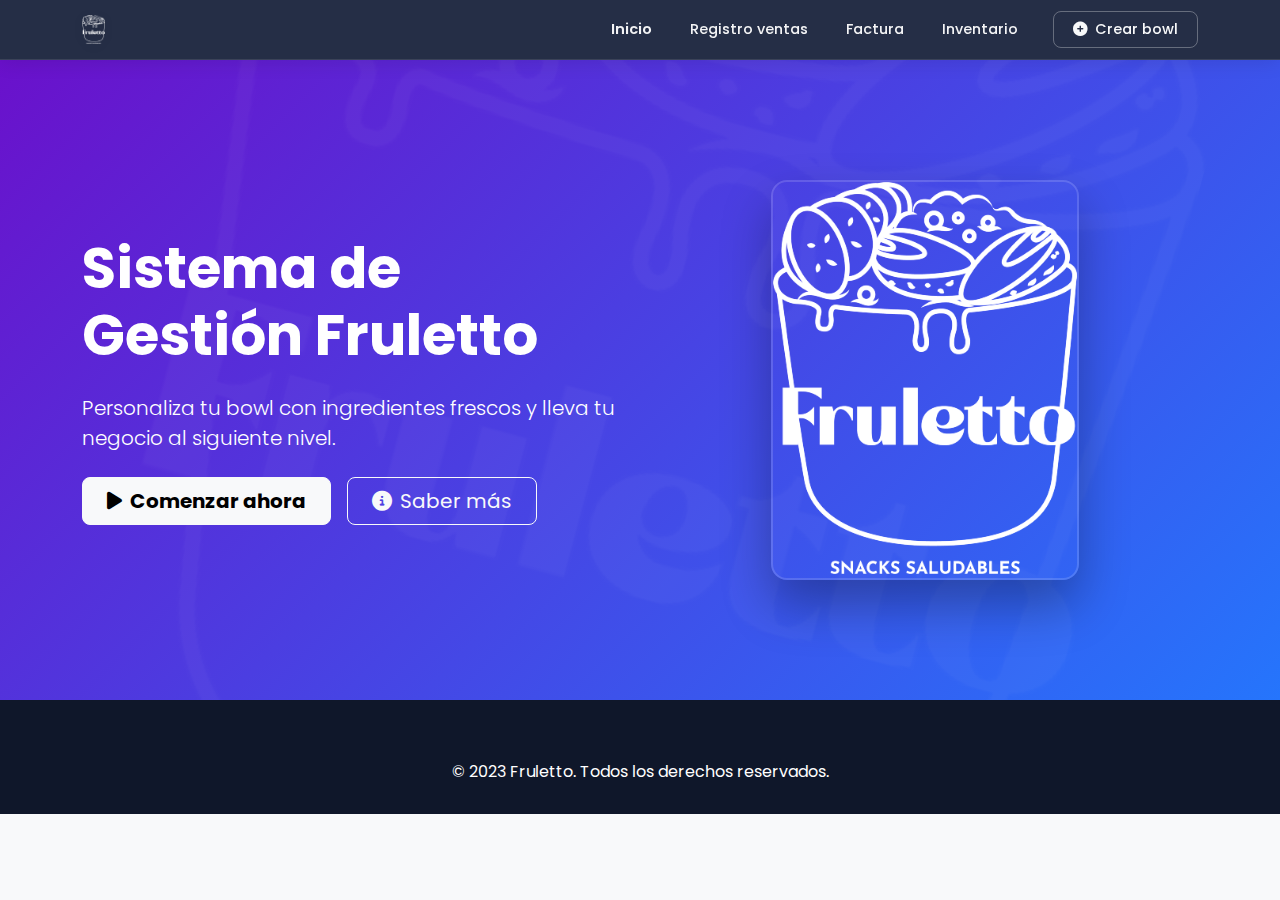
<file: index.html>
<!DOCTYPE html>
<html lang="es">
<head>
    <meta charset="UTF-8">
    <meta name="viewport" content="width=device-width, initial-scale=1.0">
    <title>Gestión Fruletto | Inicio</title>
    <!-- Bootstrap 5 CSS -->
    <link href="https://cdn.jsdelivr.net/npm/bootstrap@5.3.0/dist/css/bootstrap.min.css" rel="stylesheet">
    <!-- Font Awesome Icons -->
    <link rel="stylesheet" href="https://cdnjs.cloudflare.com/ajax/libs/font-awesome/6.4.0/css/all.min.css">
    <!-- Google Fonts (Poppins) -->
    <link href="https://fonts.googleapis.com/css2?family=Poppins:wght@300;400;500;600;700&display=swap" rel="stylesheet">
    <!-- CSS personalizado -->
    <style>
        :root {
            --header-bg: rgba(25, 35, 60, 0.95);
            --text-light: rgba(255, 255, 255, 0.95);
            --primary-gradient: linear-gradient(135deg, #6a11cb 0%, #2575fc 100%);
            --footer-bg: #0f172a;
        }
        body {
            font-family: 'Poppins', sans-serif;
            padding-top: 60px;
            background-color: #f8f9fa;
        }
        
        /* ---- HEADER PROFESIONAL ---- */
        .navbar {
            background: var(--header-bg) !important;
            backdrop-filter: blur(8px);
            -webkit-backdrop-filter: blur(8px);
            padding: 0.5rem 0;
            min-height: 60px;
            border-bottom: 1px solid rgba(255, 255, 255, 0.1);
            box-shadow: 0 2px 20px rgba(0, 0, 0, 0.1);
        }
        .navbar-brand {
            display: flex;
            align-items: center;
            height: 40px;
        }
        .navbar-brand img {
            height: 100%;
            width: auto;
            object-fit: contain;
            filter: drop-shadow(0 2px 4px rgba(0,0,0,0.2));
            transition: all 0.3s ease;
        }
        .navbar-brand:hover img {
            transform: scale(3);
        }
        .nav-link {
            color: var(--text-light) !important;
            font-weight: 500;
            font-size: 0.9rem;
            padding: 0.5rem 1rem !important;
            margin: 0 3px;
            position: relative;
        }
        .nav-link:hover {
            color: white !important;
        }
        .nav-link.active {
            font-weight: 600;
        }
        .nav-link::after {
            content: '';
            position: absolute;
            width: 0;
            height: 2px;
            bottom: 0;
            left: 50%;
            transform: translateX(-50%);
            background: white;
            transition: width 0.3s ease;
        }
        .nav-link:hover::after {
            width: 70%;
        }
        .btn-header {
            border: 1px solid rgba(255, 255, 255, 0.3);
            border-radius: 8px;
            padding: 0.4rem 1.2rem !important;
            font-size: 0.9rem;
            font-weight: 500;
            transition: all 0.3s ease;
        }
        .btn-header:hover {
            background: rgba(255, 255, 255, 0.15);
            transform: translateY(-2px);
            box-shadow: 0 4px 12px rgba(0, 0, 0, 0.15);
        }
        
        /* ---- HERO SECTION ---- */
        .hero {
            background: var(--primary-gradient);
            color: white;
            padding: 120px 0;
            position: relative;
            overflow: hidden;
        }
        .hero::before {
            content: "";
            position: absolute;
            top: -50%;
            left: -50%;
            right: -50%;
            bottom: -50%;
            background: url('img/Logo.png') center/contain no-repeat;
            opacity: 0.03;
            z-index: 0;
            transform: rotate(15deg);
        }
        .hero-content {
            position: relative;
            z-index: 1;
        }
        .hero img.featured-img {
            max-width: 100%;
            max-height: 400px;
            border-radius: 16px;
            box-shadow: 0 25px 50px rgba(0,0,0,0.3);
            border: 2px solid rgba(255,255,255,0.15);
            animation: float 6s ease-in-out infinite;
        }
        @keyframes float {
            0%, 100% { transform: translateY(0); }
            50% { transform: translateY(-20px); }
        }
        
        /* ---- FOOTER PROFESIONAL ---- */
        footer {
            background: var(--footer-bg);
            color: white;
            padding: 60px 0 30px;
            position: relative;
        }
        .footer-logo {
            width: 120px;
            margin-bottom: 20px;
            filter: brightness(0) invert(1);
        }
        .social-icons a {
            color: white;
            font-size: 1.2rem;
            margin: 0 10px;
            transition: all 0.3s ease;
        }
        .social-icons a:hover {
            transform: translateY(-3px);
            color: #2575fc;
        }
        .footer-links {
            display: flex;
            justify-content: center;
            flex-wrap: wrap;
            gap: 20px;
            margin: 30px 0;
        }
        .footer-links a {
            color: rgba(255, 255, 255, 0.7);
            text-decoration: none;
            transition: all 0.3s ease;
        }
        .footer-links a:hover {
            color: white;
        }
    </style>
</head>
<body>
    <!-- ========== HEADER ========== -->
    <nav class="navbar navbar-expand-lg navbar-dark fixed-top">
        <div class="container">
            <a class="navbar-brand" href="index.html">
                <img src="img/Logo.png" alt="Fruletto">
            </a>
            <button class="navbar-toggler" type="button" data-bs-toggle="collapse" data-bs-target="#navbarNav">
                <span class="navbar-toggler-icon"></span>
            </button>
            <div class="collapse navbar-collapse" id="navbarNav">
                <ul class="navbar-nav ms-auto mb-2 mb-lg-0">
                    <li class="nav-item"><a class="nav-link active" href="index.html">Inicio</a></li>
                    <li class="nav-item"><a class="nav-link" href="reporte.html">Registro ventas</a></li>
                    <li class="nav-item"><a class="nav-link" href="factura.html">Factura</a></li>
                    <li class="nav-item"><a class="nav-link" href="inventario.html">Inventario</a></li>
                </ul>
                <a href="crea_bowl.html" class="btn btn-outline-light btn-header ms-3">
                    <i class="fas fa-plus-circle me-2"></i>Crear bowl
                </a>
            </div>
        </div>
    </nav>

    <!-- ========== HERO SECTION ========== -->
    <section class="hero">
        <div class="container hero-content">
            <div class="row align-items-center">
                <div class="col-lg-6 text-center text-lg-start mb-5 mb-lg-0">
                    <h1 class="display-4 fw-bold mb-4">Sistema de Gestión Fruletto</h1>
                    <p class="lead mb-4">Personaliza tu bowl con ingredientes frescos y lleva tu negocio al siguiente nivel.</p>
                    <div class="d-flex flex-wrap gap-3 justify-content-center justify-content-lg-start">
                        <a href="crea_bowl.html" class="btn btn-light btn-lg px-4 py-2 fw-bold">
                            <i class="fas fa-play me-2"></i>Comenzar ahora
                        </a>
                        <a href="#features" class="btn btn-outline-light btn-lg px-4 py-2">
                            <i class="fas fa-info-circle me-2"></i>Saber más
                        </a>
                    </div>
                </div>
                <div class="col-lg-6 text-center">
                    <img src="img/Logo.png" alt="Bowl Fruletto" class="featured-img img-fluid">
                </div>
            </div>
        </div>
    </section>

    <!-- ========== FOOTER ========== -->
    <footer>
        <div class="container text-center">
            <p class="mb-0">&copy; 2023 Fruletto. Todos los derechos reservados.</p>
        </div>
    </footer>

    <!-- Bootstrap JS Bundle + Popper -->
    <script src="https://cdn.jsdelivr.net/npm/bootstrap@5.3.0/dist/js/bootstrap.bundle.min.js"></script>
</body>
</html>
</file>
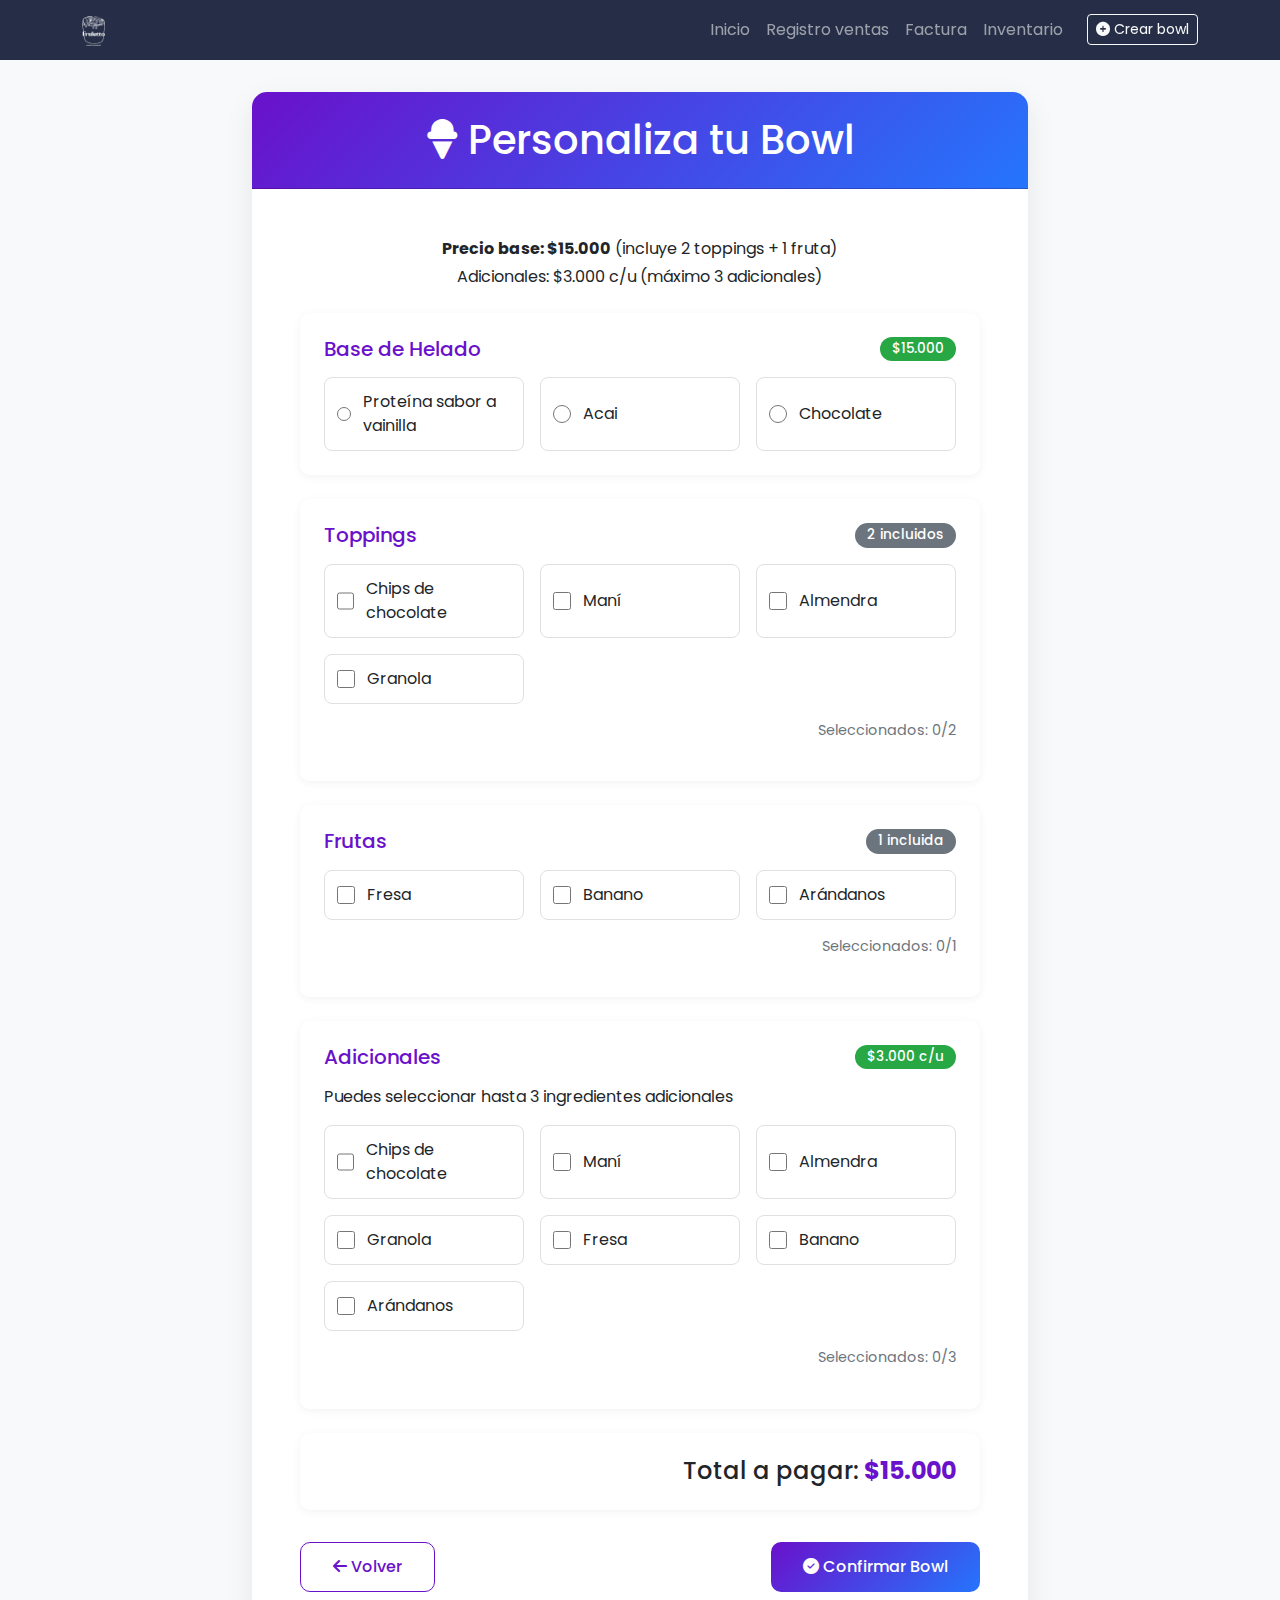
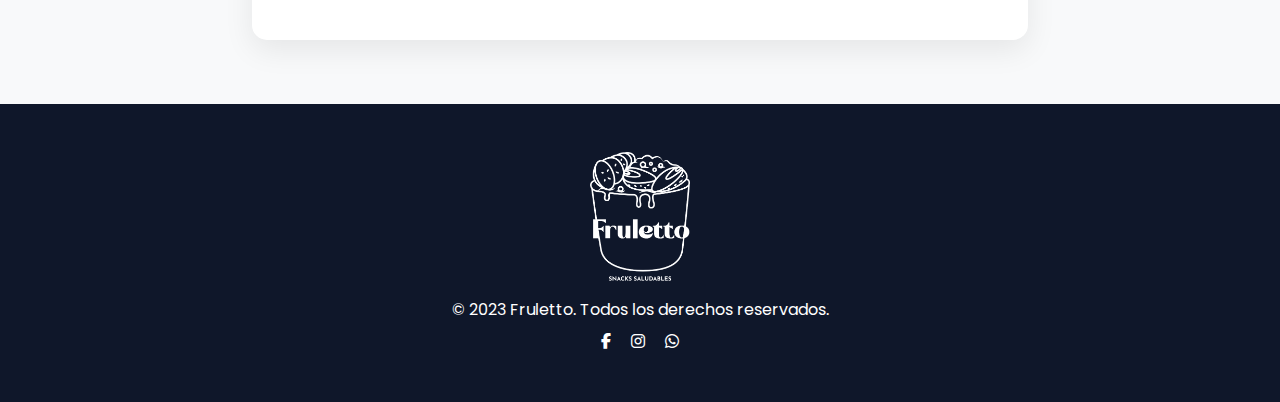
<file: crea_bowl.html>
<!DOCTYPE html>
<html lang="es">
<head>
    <meta charset="UTF-8">
    <meta name="viewport" content="width=device-width, initial-scale=1.0">
    <title>Preparación de Bowl Personalizado | Fruletto</title>
    <!-- Bootstrap 5 -->
    <link href="https://cdn.jsdelivr.net/npm/bootstrap@5.3.0/dist/css/bootstrap.min.css" rel="stylesheet">
    <!-- Font Awesome -->
    <link rel="stylesheet" href="https://cdnjs.cloudflare.com/ajax/libs/font-awesome/6.4.0/css/all.min.css">
    <!-- Google Fonts -->
    <link href="https://fonts.googleapis.com/css2?family=Poppins:wght@300;400;500;600;700&display=swap" rel="stylesheet">
    <style>
        :root {
            --header-bg: rgba(25, 35, 60, 0.95);
            --primary-color: #6a11cb;
            --secondary-color: #2575fc;
            --footer-bg: #0f172a;
            --success-color: #28a745;
        }

        body {
            font-family: 'Poppins', sans-serif;
            background-color: #f8f9fa;
            padding-top: 60px;
            color: #333;
        }

        /* Header consistente */
        .navbar {
            background: var(--header-bg) !important;
            backdrop-filter: blur(8px);
            -webkit-backdrop-filter: blur(8px);
            padding: 0.5rem 0;
            min-height: 60px;
        }

        .navbar-brand img {
            height: 30px;
            transition: all 0.3s ease;
        }

        .navbar-brand:hover img {
            transform: scale(1.05);
        }

        /* Contenedor principal */
        .bowl-container {
            max-width: 800px;
            margin: 2rem auto;
        }

        /* Card de formulario */
        .bowl-card {
            border: none;
            border-radius: 15px;
            box-shadow: 0 10px 30px rgba(0, 0, 0, 0.08);
            overflow: hidden;
        }

        .card-header {
            background: linear-gradient(135deg, var(--primary-color), var(--secondary-color));
            color: white;
            padding: 1.5rem;
            text-align: center;
        }

        /* Secciones del formulario */
        .form-section {
            background: white;
            padding: 1.5rem;
            margin-bottom: 1.5rem;
            border-radius: 10px;
            box-shadow: 0 2px 10px rgba(0, 0, 0, 0.05);
        }

        .form-section h2 {
            font-size: 1.25rem;
            margin-bottom: 1rem;
            color: var(--primary-color);
            display: flex;
            justify-content: space-between;
            align-items: center;
        }

        .price-tag {
            background: var(--success-color);
            color: white;
            padding: 0.25rem 0.75rem;
            border-radius: 20px;
            font-size: 0.85rem;
        }

        .included-tag {
            background: #6c757d;
            color: white;
            padding: 0.25rem 0.75rem;
            border-radius: 20px;
            font-size: 0.85rem;
        }

        /* Opciones */
        .options-group {
            display: grid;
            grid-template-columns: repeat(auto-fill, minmax(200px, 1fr));
            gap: 1rem;
        }

        .option {
            display: flex;
            align-items: center;
            padding: 0.75rem;
            border: 1px solid #e0e0e0;
            border-radius: 8px;
            transition: all 0.3s ease;
        }

        .option:hover {
            border-color: var(--primary-color);
            box-shadow: 0 2px 8px rgba(106, 17, 203, 0.1);
        }

        .option input[type="checkbox"],
        .option input[type="radio"] {
            margin-right: 0.75rem;
            width: 18px;
            height: 18px;
        }

        .selection-counter {
            text-align: right;
            font-size: 0.9rem;
            color: #6c757d;
            margin-top: 1rem;
        }

        /* Total */
        .total-section {
            background: white;
            padding: 1.5rem;
            border-radius: 10px;
            box-shadow: 0 2px 10px rgba(0, 0, 0, 0.05);
            text-align: right;
        }

        .total-section h3 {
            font-size: 1.5rem;
            margin-bottom: 0;
        }

        #total-price {
            color: var(--primary-color);
            font-weight: 700;
        }

        /* Botones */
        .form-actions {
            display: flex;
            justify-content: space-between;
            margin-top: 2rem;
        }

        .btn-primary {
            background: linear-gradient(135deg, var(--primary-color), var(--secondary-color));
            border: none;
            border-radius: 10px;
            padding: 0.75rem 2rem;
            font-weight: 500;
            transition: all 0.3s ease;
        }

        .btn-primary:hover {
            transform: translateY(-2px);
            box-shadow: 0 5px 15px rgba(106, 17, 203, 0.3);
        }

        .btn-outline {
            color: var(--primary-color);
            border: 1px solid var(--primary-color);
            border-radius: 10px;
            padding: 0.75rem 2rem;
            font-weight: 500;
            transition: all 0.3s ease;
            text-decoration: none;
            text-align: center;
        }

        .btn-outline:hover {
            background-color: rgba(106, 17, 203, 0.05);
        }

        /* Footer */
        .main-footer {
            background: var(--footer-bg);
            color: white;
            padding: 3rem 0;
            margin-top: 4rem;
        }
    </style>
</head>
<body>
    <!-- Header consistente -->
    <nav class="navbar navbar-expand-lg navbar-dark fixed-top">
        <div class="container">
            <a class="navbar-brand" href="index.html">
                <img src="img/Logo.png" alt="Fruletto">
            </a>
            <button class="navbar-toggler" type="button" data-bs-toggle="collapse" data-bs-target="#navbarNav">
                <span class="navbar-toggler-icon"></span>
            </button>
            <div class="collapse navbar-collapse" id="navbarNav">
                <ul class="navbar-nav ms-auto mb-2 mb-lg-0">
                    <li class="nav-item"><a class="nav-link" href="index.html">Inicio</a></li>
                    <li class="nav-item"><a class="nav-link" href="reporte.html">Registro ventas</a></li>
                    <li class="nav-item"><a class="nav-link" href="factura.html">Factura</a></li>
                    <li class="nav-item"><a class="nav-link" href="inventario.html">Inventario</a></li>
                </ul>
                <a href="crea_bowl.html" class="btn btn-outline-light btn-sm ms-3">
                    <i class="fas fa-plus-circle me-1"></i>Crear bowl
                </a>
            </div>
        </div>
    </nav>

    <!-- Contenido principal -->
    <main class="container bowl-container">
        <div class="card bowl-card">
            <div class="card-header">
                <h1 class="mb-0"><i class="fas fa-ice-cream me-2"></i>Personaliza tu Bowl</h1>
            </div>
            <div class="card-body p-4 p-md-5">
                <form id="bowlForm">
                    <div class="price-info mb-4 text-center">
                        <p class="mb-1"><strong>Precio base: $15.000</strong> (incluye 2 toppings + 1 fruta)</p>
                        <p class="mb-0">Adicionales: $3.000 c/u (máximo 3 adicionales)</p>
                    </div>
                    
                    <!-- Base de helado -->
                    <div class="form-section">
                        <h2>Base de Helado <span class="price-tag">$15.000</span></h2>
                        <div class="options-group">
                            <div class="option">
                                <input type="radio" id="vainilla" name="base" value="Proteína sabor a vainilla" required>
                                <label for="vainilla">Proteína sabor a vainilla</label>
                            </div>
                            <div class="option">
                                <input type="radio" id="acai" name="base" value="Acai">
                                <label for="acai">Acai</label>
                            </div>
                            <div class="option">
                                <input type="radio" id="chocolate" name="base" value="Chocolate">
                                <label for="chocolate">Chocolate</label>
                            </div>
                        </div>
                    </div>

                    <!-- Toppings -->
                    <div class="form-section">
                        <h2>Toppings <span class="included-tag">2 incluidos</span></h2>
                        <div class="options-group toppings-group">
                            <div class="option">
                                <input type="checkbox" id="chips" name="toppings" value="Chips de chocolate" data-max="2">
                                <label for="chips">Chips de chocolate</label>
                            </div>
                            <div class="option">
                                <input type="checkbox" id="mani" name="toppings" value="Maní" data-max="2">
                                <label for="mani">Maní</label>
                            </div>
                            <div class="option">
                                <input type="checkbox" id="almendra" name="toppings" value="Almendra" data-max="2">
                                <label for="almendra">Almendra</label>
                            </div>
                            <div class="option">
                                <input type="checkbox" id="granola" name="toppings" value="Granola" data-max="2">
                                <label for="granola">Granola</label>
                            </div>
                        </div>
                        <p class="selection-counter">Seleccionados: <span id="toppings-counter">0</span>/2</p>
                    </div>

                    <!-- Frutas -->
                    <div class="form-section">
                        <h2>Frutas <span class="included-tag">1 incluida</span></h2>
                        <div class="options-group fruits-group">
                            <div class="option">
                                <input type="checkbox" id="fresa" name="frutas" value="Fresa" data-max="1">
                                <label for="fresa">Fresa</label>
                            </div>
                            <div class="option">
                                <input type="checkbox" id="banano" name="frutas" value="Banano" data-max="1">
                                <label for="banano">Banano</label>
                            </div>
                            <div class="option">
                                <input type="checkbox" id="arandanos" name="frutas" value="Arándanos" data-max="1">
                                <label for="arandanos">Arándanos</label>
                            </div>
                        </div>
                        <p class="selection-counter">Seleccionados: <span id="fruits-counter">0</span>/1</p>
                    </div>

                    <!-- Adicionales -->
                    <div class="form-section">
                        <h2>Adicionales <span class="price-tag">$3.000 c/u</span></h2>
                        <p class="note mb-3">Puedes seleccionar hasta 3 ingredientes adicionales</p>
                        <div class="options-group extras-group">
                            <div class="option">
                                <input type="checkbox" id="adicional-chips" name="adicionales" value="Chips de chocolate" data-max="3">
                                <label for="adicional-chips">Chips de chocolate</label>
                            </div>
                            <div class="option">
                                <input type="checkbox" id="adicional-mani" name="adicionales" value="Maní" data-max="3">
                                <label for="adicional-mani">Maní</label>
                            </div>
                            <div class="option">
                                <input type="checkbox" id="adicional-almendra" name="adicionales" value="Almendra" data-max="3">
                                <label for="adicional-almendra">Almendra</label>
                            </div>
                            <div class="option">
                                <input type="checkbox" id="adicional-granola" name="adicionales" value="Granola" data-max="3">
                                <label for="adicional-granola">Granola</label>
                            </div>
                            <div class="option">
                                <input type="checkbox" id="adicional-fresa" name="adicionales" value="Fresa" data-max="3">
                                <label for="adicional-fresa">Fresa</label>
                            </div>
                            <div class="option">
                                <input type="checkbox" id="adicional-banano" name="adicionales" value="Banano" data-max="3">
                                <label for="adicional-banano">Banano</label>
                            </div>
                            <div class="option">
                                <input type="checkbox" id="adicional-arandanos" name="adicionales" value="Arándanos" data-max="3">
                                <label for="adicional-arandanos">Arándanos</label>
                            </div>
                        </div>
                        <p class="selection-counter">Seleccionados: <span id="extras-counter">0</span>/3</p>
                    </div>
                    
                    <!-- Total -->
                    <div class="total-section">
                        <h3>Total a pagar: <span id="total-price">$15.000</span></h3>
                    </div>
                    
                    <!-- Acciones -->
                    <div class="form-actions">
                        <a href="index.html" class="btn btn-outline">
                            <i class="fas fa-arrow-left me-1"></i>Volver
                        </a>
                        <button type="submit" class="btn btn-primary">
                            <i class="fas fa-check-circle me-1"></i>Confirmar Bowl
                        </button>
                    </div>
                </form>
            </div>
        </div>
    </main>

    <!-- Footer -->
    <footer class="main-footer">
        <div class="container text-center">
            <img src="img/Logo.png" alt="Fruletto" width="100" class="mb-3">
            <p class="mb-2">© 2023 Fruletto. Todos los derechos reservados.</p>
            <div class="social-icons">
                <a href="#" class="text-white mx-2"><i class="fab fa-facebook-f"></i></a>
                <a href="#" class="text-white mx-2"><i class="fab fa-instagram"></i></a>
                <a href="#" class="text-white mx-2"><i class="fab fa-whatsapp"></i></a>
            </div>
        </div>
    </footer>

    <!-- Scripts -->
    <script src="https://cdn.jsdelivr.net/npm/bootstrap@5.3.0/dist/js/bootstrap.bundle.min.js"></script>
    <script>
        document.addEventListener('DOMContentLoaded', function() {
            const basePrice = 15000;
            const extraPrice = 3000;
            let total = basePrice;
            
            // Actualizar contadores y precio total
            function updateCounters() {
                // Contar toppings seleccionados
                const toppings = document.querySelectorAll('.toppings-group input[type="checkbox"]:checked');
                document.getElementById('toppings-counter').textContent = toppings.length;
                
                // Contar frutas seleccionadas
                const fruits = document.querySelectorAll('.fruits-group input[type="checkbox"]:checked');
                document.getElementById('fruits-counter').textContent = fruits.length;
                
                // Contar extras seleccionados
                const extras = document.querySelectorAll('.extras-group input[type="checkbox"]:checked');
                document.getElementById('extras-counter').textContent = extras.length;
                
                // Calcular total
                total = basePrice + (extras.length * extraPrice);
                document.getElementById('total-price').textContent = `$${total.toLocaleString('es-CO')}`;
            }
            
            // Limitar selecciones según el máximo permitido
            function setupCheckboxLimits() {
                document.querySelectorAll('input[type="checkbox"][data-max]').forEach(checkbox => {
                    checkbox.addEventListener('change', function() {
                        const group = this.closest('.options-group');
                        const max = parseInt(this.getAttribute('data-max'));
                        const checked = group.querySelectorAll('input[type="checkbox"]:checked');
                        
                        if (checked.length > max) {
                            this.checked = false;
                            alert(`Solo puedes seleccionar hasta ${max} ${max === 1 ? 'opción' : 'opciones'} en esta sección`);
                        }
                        
                        updateCounters();
                    });
                });
            }
            
            // Validar antes de enviar
            document.getElementById('bowlForm').addEventListener('submit', function(e) {
                e.preventDefault();
                
                // Validar base seleccionada
                if (!document.querySelector('input[name="base"]:checked')) {
                    alert('Por favor selecciona una base para tu bowl');
                    return;
                }
                
                // Validar toppings (exactamente 2)
                const toppings = document.querySelectorAll('.toppings-group input[type="checkbox"]:checked');
                if (toppings.length !== 2) {
                    alert('Debes seleccionar exactamente 2 toppings incluidos');
                    return;
                }
                
                // Validar frutas (exactamente 1)
                const fruits = document.querySelectorAll('.fruits-group input[type="checkbox"]:checked');
                if (fruits.length !== 1) {
                    alert('Debes seleccionar exactamente 1 fruta incluida');
                    return;
                }
                
                // Aquí iría la lógica para procesar el pedido
                const base = document.querySelector('input[name="base"]:checked').value;
                const toppingsSelected = Array.from(toppings).map(t => t.value);
                const fruitsSelected = Array.from(fruits).map(f => f.value);
                const extrasSelected = Array.from(document.querySelectorAll('.extras-group input[type="checkbox"]:checked')).map(e => e.value);
                
                console.log('Base:', base);
                console.log('Toppings:', toppingsSelected);
                console.log('Frutas:', fruitsSelected);
                console.log('Extras:', extrasSelected);
                console.log('Total:', total);
                
                alert('¡Tu bowl personalizado ha sido creado con éxito! Total: $' + total.toLocaleString('es-CO'));
                this.reset();
                updateCounters();
            });
            
            // Inicializar
            setupCheckboxLimits();
            updateCounters();
        });
    </script>
</body>
</html>
</file>
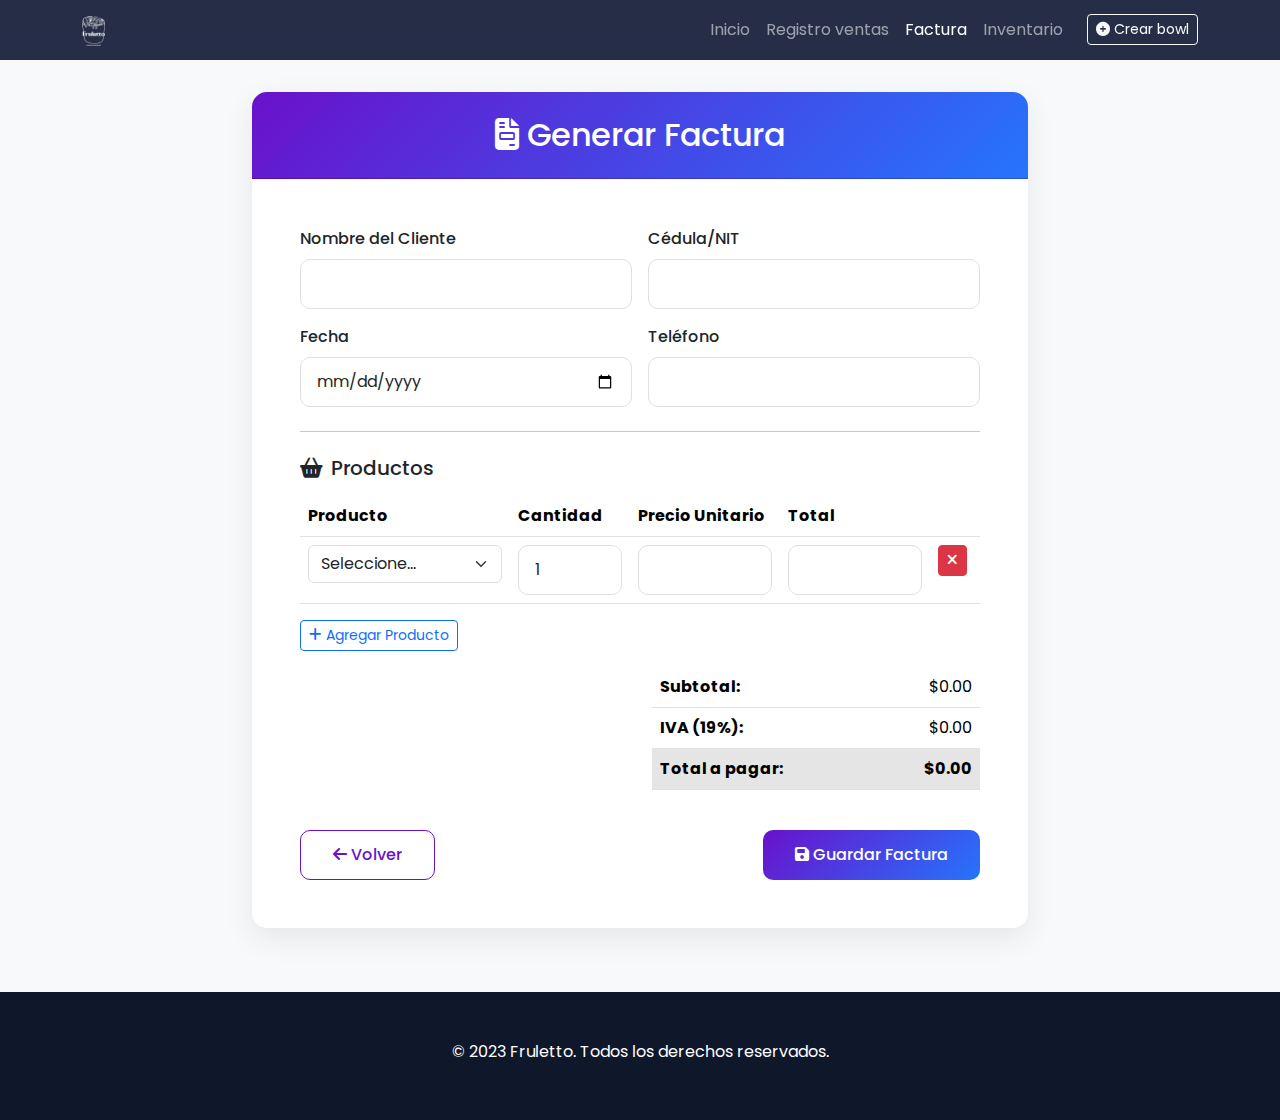
<file: factura.html>
<!DOCTYPE html>
<html lang="es">
<head>
  <meta charset="UTF-8">
  <meta name="viewport" content="width=device-width, initial-scale=1.0">
  <title>Generar Factura | Fruletto</title>
  <!-- Bootstrap 5 -->
  <link href="https://cdn.jsdelivr.net/npm/bootstrap@5.3.0/dist/css/bootstrap.min.css" rel="stylesheet">
  <!-- Font Awesome -->
  <link rel="stylesheet" href="https://cdnjs.cloudflare.com/ajax/libs/font-awesome/6.4.0/css/all.min.css">
  <!-- Google Fonts -->
  <link href="https://fonts.googleapis.com/css2?family=Poppins:wght@300;400;500;600;700&display=swap" rel="stylesheet">
  <style>
    :root {
      --header-bg: rgba(25, 35, 60, 0.95);
      --primary-color: #6a11cb;
      --secondary-color: #2575fc;
      --footer-bg: #0f172a;
    }

    body {
      font-family: 'Poppins', sans-serif;
      background-color: #f8f9fa;
      padding-top: 60px;
      color: #333;
    }

    /* Header consistente */
    .navbar {
      background: var(--header-bg) !important;
      backdrop-filter: blur(8px);
      -webkit-backdrop-filter: blur(8px);
      padding: 0.5rem 0;
      min-height: 60px;
    }

    .navbar-brand img {
      height: 30px;
      transition: all 0.3s ease;
    }

    .navbar-brand:hover img {
      transform: scale(1.05);
    }

    /* Contenedor principal */
    .invoice-container {
      max-width: 800px;
      margin: 2rem auto;
    }

    /* Card de formulario */
    .invoice-card {
      border: none;
      border-radius: 15px;
      box-shadow: 0 10px 30px rgba(0, 0, 0, 0.08);
      overflow: hidden;
    }

    .card-header {
      background: linear-gradient(135deg, var(--primary-color), var(--secondary-color));
      color: white;
      padding: 1.5rem;
      text-align: center;
    }

    /* Formulario */
    .form-label {
      font-weight: 500;
      margin-bottom: 0.5rem;
    }

    .form-control {
      border-radius: 10px;
      padding: 0.75rem 1rem;
      border: 1px solid #e0e0e0;
    }

    .form-control:focus {
      border-color: var(--primary-color);
      box-shadow: 0 0 0 0.25rem rgba(106, 17, 203, 0.15);
    }

    /* Botones */
    .btn-primary {
      background: linear-gradient(135deg, var(--primary-color), var(--secondary-color));
      border: none;
      border-radius: 10px;
      padding: 0.75rem 2rem;
      font-weight: 500;
      transition: all 0.3s ease;
    }

    .btn-primary:hover {
      transform: translateY(-2px);
      box-shadow: 0 5px 15px rgba(106, 17, 203, 0.3);
    }

    .btn-outline {
      color: var(--primary-color);
      border: 1px solid var(--primary-color);
      border-radius: 10px;
      padding: 0.75rem 2rem;
      font-weight: 500;
      transition: all 0.3s ease;
    }

    .btn-outline:hover {
      background-color: rgba(106, 17, 203, 0.05);
    }

    /* Footer */
    .main-footer {
      background: var(--footer-bg);
      color: white;
      padding: 3rem 0;
      margin-top: 4rem;
    }
  </style>
</head>
<body>
  <!-- Header consistente -->
  <nav class="navbar navbar-expand-lg navbar-dark fixed-top">
    <div class="container">
      <a class="navbar-brand" href="index.html">
        <img src="img/Logo.png" alt="Fruletto">
      </a>
      <button class="navbar-toggler" type="button" data-bs-toggle="collapse" data-bs-target="#navbarNav">
        <span class="navbar-toggler-icon"></span>
      </button>
      <div class="collapse navbar-collapse" id="navbarNav">
        <ul class="navbar-nav ms-auto mb-2 mb-lg-0">
          <li class="nav-item"><a class="nav-link" href="index.html">Inicio</a></li>
          <li class="nav-item"><a class="nav-link" href="reporte.html">Registro ventas</a></li>
          <li class="nav-item"><a class="nav-link active" href="factura.html">Factura</a></li>
          <li class="nav-item"><a class="nav-link" href="inventario.html">Inventario</a></li>
        </ul>
        <a href="crea_bowl.html" class="btn btn-outline-light btn-sm ms-3">
          <i class="fas fa-plus-circle me-1"></i>Crear bowl
        </a>
      </div>
    </div>
  </nav>

  <!-- Contenido principal -->
  <main class="container invoice-container">
    <div class="card invoice-card">
      <div class="card-header">
        <h2 class="mb-0"><i class="fas fa-file-invoice me-2"></i>Generar Factura</h2>
      </div>
      <div class="card-body p-4 p-md-5">
        <form id="facturaForm">
          <div class="row g-3">
            <div class="col-md-6">
              <label for="cliente" class="form-label">Nombre del Cliente</label>
              <input type="text" class="form-control" id="cliente" required>
            </div>
            <div class="col-md-6">
              <label for="cedula" class="form-label">Cédula/NIT</label>
              <input type="text" class="form-control" id="cedula" required>
            </div>
            <div class="col-md-6">
              <label for="fecha" class="form-label">Fecha</label>
              <input type="date" class="form-control" id="fecha" required>
            </div>
            <div class="col-md-6">
              <label for="telefono" class="form-label">Teléfono</label>
              <input type="tel" class="form-control" id="telefono">
            </div>
          </div>

          <hr class="my-4">

          <!-- Productos -->
          <h5 class="mb-3"><i class="fas fa-shopping-basket me-2"></i>Productos</h5>
          <div class="table-responsive mb-3">
            <table class="table" id="productosTable">
              <thead>
                <tr>
                  <th>Producto</th>
                  <th width="120">Cantidad</th>
                  <th width="150">Precio Unitario</th>
                  <th width="150">Total</th>
                  <th width="50"></th>
                </tr>
              </thead>
              <tbody>
                <tr>
                  <td>
                    <select class="form-select" required>
                      <option value="" selected disabled>Seleccione...</option>
                      <option value="bowl_vainilla">Bowl Vainilla</option>
                      <option value="bowl_acai">Bowl Acai</option>
                      <option value="bowl_chocolate">Bowl Chocolate</option>
                    </select>
                  </td>
                  <td><input type="number" class="form-control cantidad" min="1" value="1" required></td>
                  <td><input type="number" class="form-control precio" step="0.01" required></td>
                  <td><input type="text" class="form-control total" readonly></td>
                  <td><button type="button" class="btn btn-danger btn-sm"><i class="fas fa-times"></i></button></td>
                </tr>
              </tbody>
            </table>
            <button type="button" class="btn btn-sm btn-outline-primary" id="agregarProducto">
              <i class="fas fa-plus me-1"></i>Agregar Producto
            </button>
          </div>

          <div class="row">
            <div class="col-md-6 offset-md-6">
              <div class="table-responsive">
                <table class="table">
                  <tr>
                    <th>Subtotal:</th>
                    <td class="text-end" id="subtotal">$0.00</td>
                  </tr>
                  <tr>
                    <th>IVA (19%):</th>
                    <td class="text-end" id="iva">$0.00</td>
                  </tr>
                  <tr class="table-active">
                    <th>Total a pagar:</th>
                    <td class="text-end fw-bold" id="totalPagar">$0.00</td>
                  </tr>
                </table>
              </div>
            </div>
          </div>

          <div class="d-flex justify-content-between mt-4">
            <a href="index.html" class="btn btn-outline">
              <i class="fas fa-arrow-left me-1"></i>Volver
            </a>
            <button type="submit" class="btn btn-primary">
              <i class="fas fa-save me-1"></i>Guardar Factura
            </button>
          </div>
        </form>
      </div>
    </div>
  </main>

  <!-- Footer -->
  <footer class="main-footer">
    <div class="container text-center">
      
      <p class="mb-2">© 2023 Fruletto. Todos los derechos reservados.</p>
     
    </div>
  </footer>

  <!-- Scripts -->
  <script src="https://cdn.jsdelivr.net/npm/bootstrap@5.3.0/dist/js/bootstrap.bundle.min.js"></script>
  <script>
    // Funcionalidad para agregar productos
    document.getElementById('agregarProducto').addEventListener('click', function() {
      const tbody = document.querySelector('#productosTable tbody');
      const newRow = document.createElement('tr');
      newRow.innerHTML = `
        <td>
          <select class="form-select" required>
            <option value="" selected disabled>Seleccione...</option>
            <option value="bowl_vainilla">Bowl Vainilla</option>
            <option value="bowl_acai">Bowl Acai</option>
            <option value="bowl_chocolate">Bowl Chocolate</option>
          </select>
        </td>
        <td><input type="number" class="form-control cantidad" min="1" value="1" required></td>
        <td><input type="number" class="form-control precio" step="0.01" required></td>
        <td><input type="text" class="form-control total" readonly></td>
        <td><button type="button" class="btn btn-danger btn-sm"><i class="fas fa-times"></i></button></td>
      `;
      tbody.appendChild(newRow);

      // Agregar evento de eliminación
      newRow.querySelector('.btn-danger').addEventListener('click', function() {
        this.closest('tr').remove();
        calcularTotales();
      });

      // Agregar eventos para calcular
      newRow.querySelector('.cantidad').addEventListener('input', calcularTotales);
      newRow.querySelector('.precio').addEventListener('input', calcularTotales);
    });

    // Calcular totales
    function calcularTotales() {
      let subtotal = 0;
      document.querySelectorAll('#productosTable tbody tr').forEach(row => {
        const cantidad = parseFloat(row.querySelector('.cantidad').value) || 0;
        const precio = parseFloat(row.querySelector('.precio').value) || 0;
        const total = cantidad * precio;
        row.querySelector('.total').value = total.toFixed(2);
        subtotal += total;
      });

      const iva = subtotal * 0.19;
      const total = subtotal + iva;

      document.getElementById('subtotal').textContent = `$${subtotal.toFixed(2)}`;
      document.getElementById('iva').textContent = `$${iva.toFixed(2)}`;
      document.getElementById('totalPagar').textContent = `$${total.toFixed(2)}`;
    }

    // Inicializar eventos
    document.querySelectorAll('.cantidad, .precio').forEach(input => {
      input.addEventListener('input', calcularTotales);
    });

    document.querySelector('.btn-danger').addEventListener('click', function() {
      this.closest('tr').remove();
      calcularTotales();
    });

    // Form submit
    document.getElementById('facturaForm').addEventListener('submit', function(e) {
      e.preventDefault();
      // Aquí iría la lógica para guardar la factura
      alert('Factura generada correctamente');
      this.reset();
      calcularTotales();
    });
  </script>
</body>
</html>
</file>
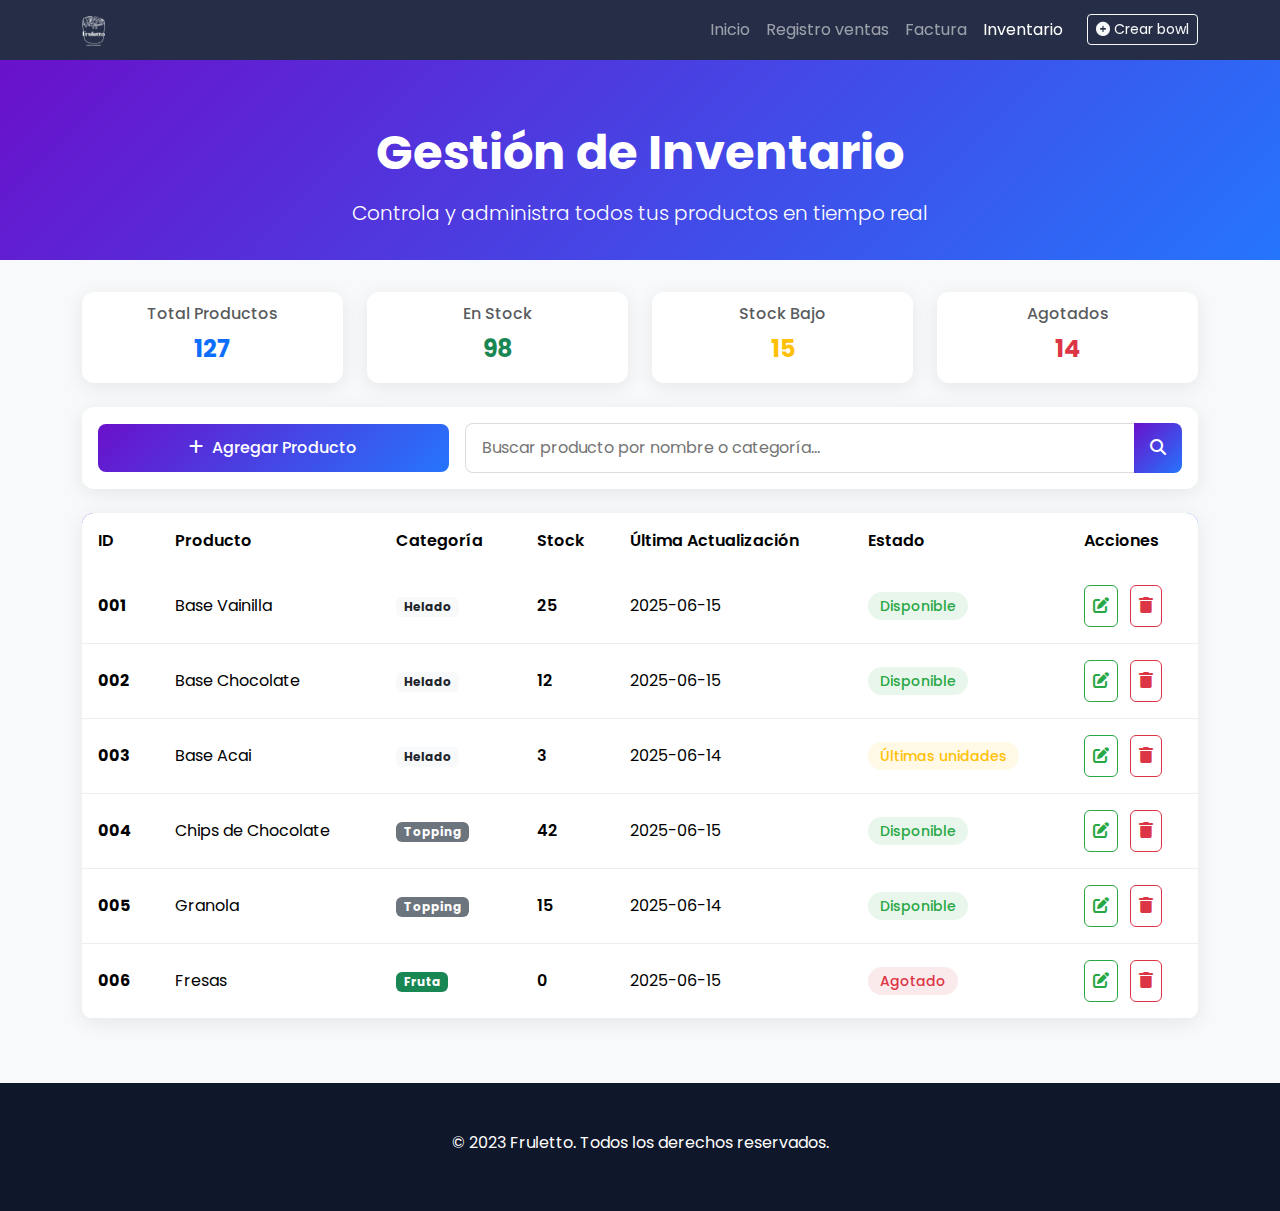
<file: inventario.html>
<!DOCTYPE html>
<html lang="es">
<head>
    <meta charset="UTF-8">
    <meta name="viewport" content="width=device-width, initial-scale=1.0">
    <title>Gestión de Inventario | Fruletto</title>
    <!-- Bootstrap 5 -->
    <link href="https://cdn.jsdelivr.net/npm/bootstrap@5.3.0/dist/css/bootstrap.min.css" rel="stylesheet">
    <!-- Font Awesome -->
    <link rel="stylesheet" href="https://cdnjs.cloudflare.com/ajax/libs/font-awesome/6.4.0/css/all.min.css">
    <!-- Google Fonts -->
    <link href="https://fonts.googleapis.com/css2?family=Poppins:wght@300;400;500;600;700&display=swap" rel="stylesheet">
    
    <style>
        :root {
            --header-bg: rgba(25, 35, 60, 0.95);
            --text-light: rgba(255, 255, 255, 0.95);
            --primary-gradient: linear-gradient(135deg, #6a11cb 0%, #2575fc 100%);
            --footer-bg: #0f172a;
            --card-shadow: 0 4px 20px rgba(0, 0, 0, 0.08);
            --success-color: #28a745;
            --warning-color: #ffc107;
            --danger-color: #dc3545;
        }

        body {
            font-family: 'Poppins', sans-serif;
            background-color: #f8f9fa;
            padding-top: 60px;
            color: #333;
        }

        /* Header consistente */
        .navbar {
            background: var(--header-bg) !important;
            backdrop-filter: blur(8px);
            -webkit-backdrop-filter: blur(8px);
            padding: 0.5rem 0;
            min-height: 60px;
        }

        .navbar-brand img {
            height: 30px;
            transition: all 0.3s ease;
        }

        .navbar-brand:hover img {
            transform: scale(1.05);
        }

        /* Hero section */
        .inventory-hero {
            background: var(--primary-gradient);
            color: white;
            padding: 4rem 0 2rem;
            margin-bottom: 2rem;
        }

        /* Cards y elementos */
        .inventory-card {
            border: none;
            border-radius: 12px;
            box-shadow: var(--card-shadow);
            transition: transform 0.3s ease;
        }

        .inventory-card:hover {
            transform: translateY(-2px);
        }

        /* Botones */
        .btn-inventory {
            background: var(--primary-gradient);
            border: none;
            color: white;
            padding: 0.75rem 1.5rem;
            border-radius: 8px;
            font-weight: 500;
            transition: all 0.3s ease;
        }

        .btn-inventory:hover {
            transform: translateY(-2px);
            box-shadow: 0 6px 20px rgba(106, 17, 203, 0.3);
        }

        .btn-search {
            background: var(--primary-gradient);
            border: none;
            color: white;
            padding: 0.75rem 1rem;
            border-radius: 0 8px 8px 0;
            transition: all 0.3s ease;
        }

        .btn-search:hover {
            opacity: 0.9;
        }

        /* Tabla de inventario */
        .inventory-table-container {
            background: white;
            border-radius: 12px;
            box-shadow: var(--card-shadow);
            overflow: hidden;
        }

        .inventory-table {
            margin-bottom: 0;
        }

        .inventory-table thead {
            background: var(--primary-gradient);
            color: white;
        }

        .inventory-table th {
            border: none;
            padding: 1rem;
            font-weight: 600;
        }

        .inventory-table td {
            padding: 1rem;
            vertical-align: middle;
            border-bottom: 1px solid #eee;
        }

        .inventory-table tbody tr:hover {
            background-color: #f8f9fa;
        }

        /* Estados de stock */
        .stock-high {
            color: var(--success-color);
            font-weight: 600;
        }

        .stock-medium {
            color: var(--warning-color);
            font-weight: 600;
        }

        .stock-low {
            color: var(--danger-color);
            font-weight: 600;
        }

        .stock-out {
            color: var(--danger-color);
            font-weight: 600;
        }

        /* Badges de estado */
        .status-badge {
            padding: 0.25rem 0.75rem;
            border-radius: 20px;
            font-size: 0.875rem;
            font-weight: 500;
        }

        .status-active {
            background-color: rgba(40, 167, 69, 0.1);
            color: var(--success-color);
        }

        .status-warning {
            background-color: rgba(255, 193, 7, 0.1);
            color: var(--warning-color);
        }

        .status-inactive {
            background-color: rgba(220, 53, 69, 0.1);
            color: var(--danger-color);
        }

        /* Botones de acción */
        .btn-edit {
            background: transparent;
            border: 1px solid #28a745;
            color: #28a745;
            padding: 0.5rem;
            border-radius: 6px;
            margin-right: 0.5rem;
            transition: all 0.3s ease;
        }

        .btn-edit:hover {
            background: #28a745;
            color: white;
        }

        .btn-delete {
            background: transparent;
            border: 1px solid #dc3545;
            color: #dc3545;
            padding: 0.5rem;
            border-radius: 6px;
            transition: all 0.3s ease;
        }

        .btn-delete:hover {
            background: #dc3545;
            color: white;
        }

        /* Modal */
        .modal {
            display: none;
            position: fixed;
            z-index: 1050;
            left: 0;
            top: 0;
            width: 100%;
            height: 100%;
            background-color: rgba(0, 0, 0, 0.5);
            backdrop-filter: blur(4px);
        }

        .modal-content {
            background-color: white;
            margin: 5% auto;
            padding: 2rem;
            border-radius: 12px;
            width: 90%;
            max-width: 500px;
            box-shadow: var(--card-shadow);
            animation: modalSlideIn 0.3s ease;
        }

        @keyframes modalSlideIn {
            from {
                opacity: 0;
                transform: translateY(-50px);
            }
            to {
                opacity: 1;
                transform: translateY(0);
            }
        }

        .close-modal {
            color: #aaa;
            float: right;
            font-size: 28px;
            font-weight: bold;
            cursor: pointer;
            transition: color 0.3s ease;
        }

        .close-modal:hover {
            color: #000;
        }

        .form-group {
            margin-bottom: 1.5rem;
        }

        .form-group label {
            display: block;
            margin-bottom: 0.5rem;
            font-weight: 500;
        }

        .form-group input,
        .form-group select {
            width: 100%;
            padding: 0.75rem;
            border: 1px solid #ddd;
            border-radius: 8px;
            font-size: 1rem;
            transition: border-color 0.3s ease;
        }

        .form-group input:focus,
        .form-group select:focus {
            outline: none;
            border-color: #6a11cb;
        }

        .btn-submit {
            background: var(--primary-gradient);
            border: none;
            color: white;
            padding: 0.75rem 2rem;
            border-radius: 8px;
            font-weight: 500;
            width: 100%;
            transition: all 0.3s ease;
        }

        .btn-submit:hover {
            transform: translateY(-2px);
            box-shadow: 0 6px 20px rgba(106, 17, 203, 0.3);
        }

        /* Input de búsqueda */
        .search-input-group {
            position: relative;
            display: flex;
        }

        .search-input-group input {
            flex: 1;
            padding: 0.75rem 1rem;
            border: 1px solid #ddd;
            border-right: none;
            border-radius: 8px 0 0 8px;
            font-size: 1rem;
        }

        .search-input-group input:focus {
            outline: none;
            border-color: #6a11cb;
        }

        /* Footer */
        .main-footer {
            background: var(--footer-bg);
            color: white;
            padding: 3rem 0;
            margin-top: 4rem;
        }

        /* Métricas rápidas */
        .metric-card {
            border: none;
            border-radius: 12px;
            box-shadow: var(--card-shadow);
            transition: transform 0.3s ease;
            height: 100%;
        }

        .metric-card:hover {
            transform: translateY(-3px);
        }

        .metric-value {
            font-size: 1.5rem;
            font-weight: 700;
        }
    </style>
</head>
<body>
    <!-- Header consistente -->
    <nav class="navbar navbar-expand-lg navbar-dark fixed-top">
        <div class="container">
            <a class="navbar-brand" href="index.html">
                <img src="img/Logo.png" alt="Fruletto">
            </a>
            <button class="navbar-toggler" type="button" data-bs-toggle="collapse" data-bs-target="#navbarNav">
                <span class="navbar-toggler-icon"></span>
            </button>
            <div class="collapse navbar-collapse" id="navbarNav">
                <ul class="navbar-nav ms-auto mb-2 mb-lg-0">
                    <li class="nav-item"><a class="nav-link" href="index.html">Inicio</a></li>
                    <li class="nav-item"><a class="nav-link" href="reporte.html">Registro ventas</a></li>
                    <li class="nav-item"><a class="nav-link" href="factura.html">Factura</a></li>
                    <li class="nav-item"><a class="nav-link active" href="inventario.html">Inventario</a></li>
                </ul>
                <a href="crea_bowl.html" class="btn btn-outline-light btn-sm ms-3">
                    <i class="fas fa-plus-circle me-1"></i>Crear bowl
                </a>
            </div>
        </div>
    </nav>

    <!-- Hero Section -->
    <section class="inventory-hero">
        <div class="container text-center">
            <h1 class="display-5 fw-bold mb-3">Gestión de Inventario</h1>
            <p class="lead mb-0">Controla y administra todos tus productos en tiempo real</p>
        </div>
    </section>

    <!-- Contenido principal -->
    <main class="container mb-5">
        <!-- Métricas rápidas -->
        <div class="row g-4 mb-4">
            <div class="col-md-3">
                <div class="card metric-card">
                    <div class="card-body text-center">
                        <h6 class="card-subtitle mb-2 text-muted">Total Productos</h6>
                        <div class="metric-value text-primary">127</div>
                    </div>
                </div>
            </div>
            <div class="col-md-3">
                <div class="card metric-card">
                    <div class="card-body text-center">
                        <h6 class="card-subtitle mb-2 text-muted">En Stock</h6>
                        <div class="metric-value text-success">98</div>
                    </div>
                </div>
            </div>
            <div class="col-md-3">
                <div class="card metric-card">
                    <div class="card-body text-center">
                        <h6 class="card-subtitle mb-2 text-muted">Stock Bajo</h6>
                        <div class="metric-value text-warning">15</div>
                    </div>
                </div>
            </div>
            <div class="col-md-3">
                <div class="card metric-card">
                    <div class="card-body text-center">
                        <h6 class="card-subtitle mb-2 text-muted">Agotados</h6>
                        <div class="metric-value text-danger">14</div>
                    </div>
                </div>
            </div>
        </div>

        <!-- Acciones del inventario -->
        <div class="card inventory-card mb-4">
            <div class="card-body">
                <div class="row g-3 align-items-center">
                    <div class="col-md-4">
                        <button id="add-product" class="btn-inventory w-100">
                            <i class="fas fa-plus me-2"></i>Agregar Producto
                        </button>
                    </div>
                    <div class="col-md-8">
                        <div class="search-input-group">
                            <input type="text" id="search-product" placeholder="Buscar producto por nombre o categoría...">
                            <button class="btn-search">
                                <i class="fas fa-search"></i>
                            </button>
                        </div>
                    </div>
                </div>
            </div>
        </div>

        <!-- Tabla de inventario -->
        <div class="inventory-table-container">
            <div class="table-responsive">
                <table class="table inventory-table">
                    <thead>
                        <tr>
                            <th>ID</th>
                            <th>Producto</th>
                            <th>Categoría</th>
                            <th>Stock</th>
                            <th>Última Actualización</th>
                            <th>Estado</th>
                            <th>Acciones</th>
                        </tr>
                    </thead>
                    <tbody>
                        <tr>
                            <td><strong>001</strong></td>
                            <td>Base Vainilla</td>
                            <td><span class="badge bg-light text-dark">Helado</span></td>
                            <td class="stock-high">25</td>
                            <td>2025-06-15</td>
                            <td><span class="status-badge status-active">Disponible</span></td>
                            <td class="actions">
                                <button class="btn-edit" title="Editar"><i class="fas fa-edit"></i></button>
                                <button class="btn-delete" title="Eliminar"><i class="fas fa-trash"></i></button>
                            </td>
                        </tr>
                        <tr>
                            <td><strong>002</strong></td>
                            <td>Base Chocolate</td>
                            <td><span class="badge bg-light text-dark">Helado</span></td>
                            <td class="stock-medium">12</td>
                            <td>2025-06-15</td>
                            <td><span class="status-badge status-active">Disponible</span></td>
                            <td class="actions">
                                <button class="btn-edit" title="Editar"><i class="fas fa-edit"></i></button>
                                <button class="btn-delete" title="Eliminar"><i class="fas fa-trash"></i></button>
                            </td>
                        </tr>
                        <tr>
                            <td><strong>003</strong></td>
                            <td>Base Acai</td>
                            <td><span class="badge bg-light text-dark">Helado</span></td>
                            <td class="stock-low">3</td>
                            <td>2025-06-14</td>
                            <td><span class="status-badge status-warning">Últimas unidades</span></td>
                            <td class="actions">
                                <button class="btn-edit" title="Editar"><i class="fas fa-edit"></i></button>
                                <button class="btn-delete" title="Eliminar"><i class="fas fa-trash"></i></button>
                            </td>
                        </tr>
                        <tr>
                            <td><strong>004</strong></td>
                            <td>Chips de Chocolate</td>
                            <td><span class="badge bg-secondary">Topping</span></td>
                            <td class="stock-high">42</td>
                            <td>2025-06-15</td>
                            <td><span class="status-badge status-active">Disponible</span></td>
                            <td class="actions">
                                <button class="btn-edit" title="Editar"><i class="fas fa-edit"></i></button>
                                <button class="btn-delete" title="Eliminar"><i class="fas fa-trash"></i></button>
                            </td>
                        </tr>
                        <tr>
                            <td><strong>005</strong></td>
                            <td>Granola</td>
                            <td><span class="badge bg-secondary">Topping</span></td>
                            <td class="stock-medium">15</td>
                            <td>2025-06-14</td>
                            <td><span class="status-badge status-active">Disponible</span></td>
                            <td class="actions">
                                <button class="btn-edit" title="Editar"><i class="fas fa-edit"></i></button>
                                <button class="btn-delete" title="Eliminar"><i class="fas fa-trash"></i></button>
                            </td>
                        </tr>
                        <tr>
                            <td><strong>006</strong></td>
                            <td>Fresas</td>
                            <td><span class="badge bg-success">Fruta</span></td>
                            <td class="stock-out">0</td>
                            <td>2025-06-15</td>
                            <td><span class="status-badge status-inactive">Agotado</span></td>
                            <td class="actions">
                                <button class="btn-edit" title="Editar"><i class="fas fa-edit"></i></button>
                                <button class="btn-delete" title="Eliminar"><i class="fas fa-trash"></i></button>
                            </td>
                        </tr>
                    </tbody>
                </table>
            </div>
        </div>

        <!-- Modal para agregar/editar producto -->
        <div id="product-modal" class="modal">
            <div class="modal-content">
                <span class="close-modal">&times;</span>
                <h2 id="modal-title" class="mb-4">Agregar Nuevo Producto</h2>
                <form id="product-form">
                    <div class="form-group">
                        <label for="product-name">Nombre del Producto:</label>
                        <input type="text" id="product-name" required>
                    </div>
                    <div class="form-group">
                        <label for="product-category">Categoría:</label>
                        <select id="product-category" required>
                            <option value="">Seleccione una categoría</option>
                            <option value="Helado">Base de Helado</option>
                            <option value="Topping">Topping</option>
                            <option value="Fruta">Fruta</option>
                            <option value="Adicional">Adicional</option>
                        </select>
                    </div>
                    <div class="form-group">
                        <label for="product-stock">Stock Inicial:</label>
                        <input type="number" id="product-stock" min="0" required>
                    </div>
                    <div class="form-group">
                        <label for="product-min">Stock Mínimo:</label>
                        <input type="number" id="product-min" min="0" required>
                    </div>
                    <button type="submit" class="btn-submit">
                        <i class="fas fa-save me-2"></i>Guardar Producto
                    </button>
                </form>
            </div>
        </div>
    </main>

    <!-- Footer -->
    <footer class="main-footer">
        <div class="container text-center">
            <p class="mb-2">© 2023 Fruletto. Todos los derechos reservados.</p>
        </div>
    </footer>

    <!-- Scripts -->
    <script src="https://cdn.jsdelivr.net/npm/bootstrap@5.3.0/dist/js/bootstrap.bundle.min.js"></script>
    <script>
        // Funcionalidad del modal
        document.addEventListener('DOMContentLoaded', function() {
            const modal = document.getElementById('product-modal');
            const btnAdd = document.getElementById('add-product');
            const spanClose = document.getElementsByClassName('close-modal')[0];
            
            btnAdd.onclick = function() {
                modal.style.display = 'block';
                document.getElementById('modal-title').textContent = 'Agregar Nuevo Producto';
                document.getElementById('product-form').reset();
            }
            
            spanClose.onclick = function() {
                modal.style.display = 'none';
            }
            
            window.onclick = function(event) {
                if (event.target == modal) {
                    modal.style.display = 'none';
                }
            }
            
            // Funcionalidad de búsqueda mejorada
            const searchInput = document.getElementById('search-product');
            const searchBtn = document.querySelector('.btn-search');
            
            function performSearch() {
                const searchTerm = searchInput.value.toLowerCase();
                const rows = document.querySelectorAll('.inventory-table tbody tr');
                
                rows.forEach(row => {
                    const productName = row.cells[1].textContent.toLowerCase();
                    const category = row.cells[2].textContent.toLowerCase();
                    
                    if (productName.includes(searchTerm) || category.includes(searchTerm)) {
                        row.style.display = '';
                    } else {
                        row.style.display = 'none';
                    }
                });
            }
            
            searchBtn.addEventListener('click', performSearch);
            searchInput.addEventListener('keyup', function(event) {
                if (event.key === 'Enter') {
                    performSearch();
                }
            });
            
            // Búsqueda en tiempo real
            searchInput.addEventListener('input', performSearch);
            
            // Funcionalidad de formulario
            document.getElementById('product-form').addEventListener('submit', function(e) {
                e.preventDefault();
                
                // Aquí iría la lógica para agregar el producto
                alert('Producto guardado exitosamente');
                modal.style.display = 'none';
                this.reset();
            });
            
            // Funcionalidad de botones de editar
            document.querySelectorAll('.btn-edit').forEach(btn => {
                btn.addEventListener('click', function() {
                    modal.style.display = 'block';
                    document.getElementById('modal-title').textContent = 'Editar Producto';
                    
                    // Aquí se cargarían los datos del producto seleccionado
                    const row = this.closest('tr');
                    const productName = row.cells[1].textContent;
                    const category = row.cells[2].textContent.replace(/\s/g, '');
                    
                    document.getElementById('product-name').value = productName;
                    // Lógica adicional para cargar datos del producto
                });
            });
            
            // Funcionalidad de botones de eliminar
            document.querySelectorAll('.btn-delete').forEach(btn => {
                btn.addEventListener('click', function() {
                    if (confirm('¿Estás seguro de que deseas eliminar este producto?')) {
                        // Aquí iría la lógica para eliminar el producto
                        this.closest('tr').remove();
                        alert('Producto eliminado exitosamente');
                    }
                });
            });
        });
    </script>
</body>
</html>
</file>
